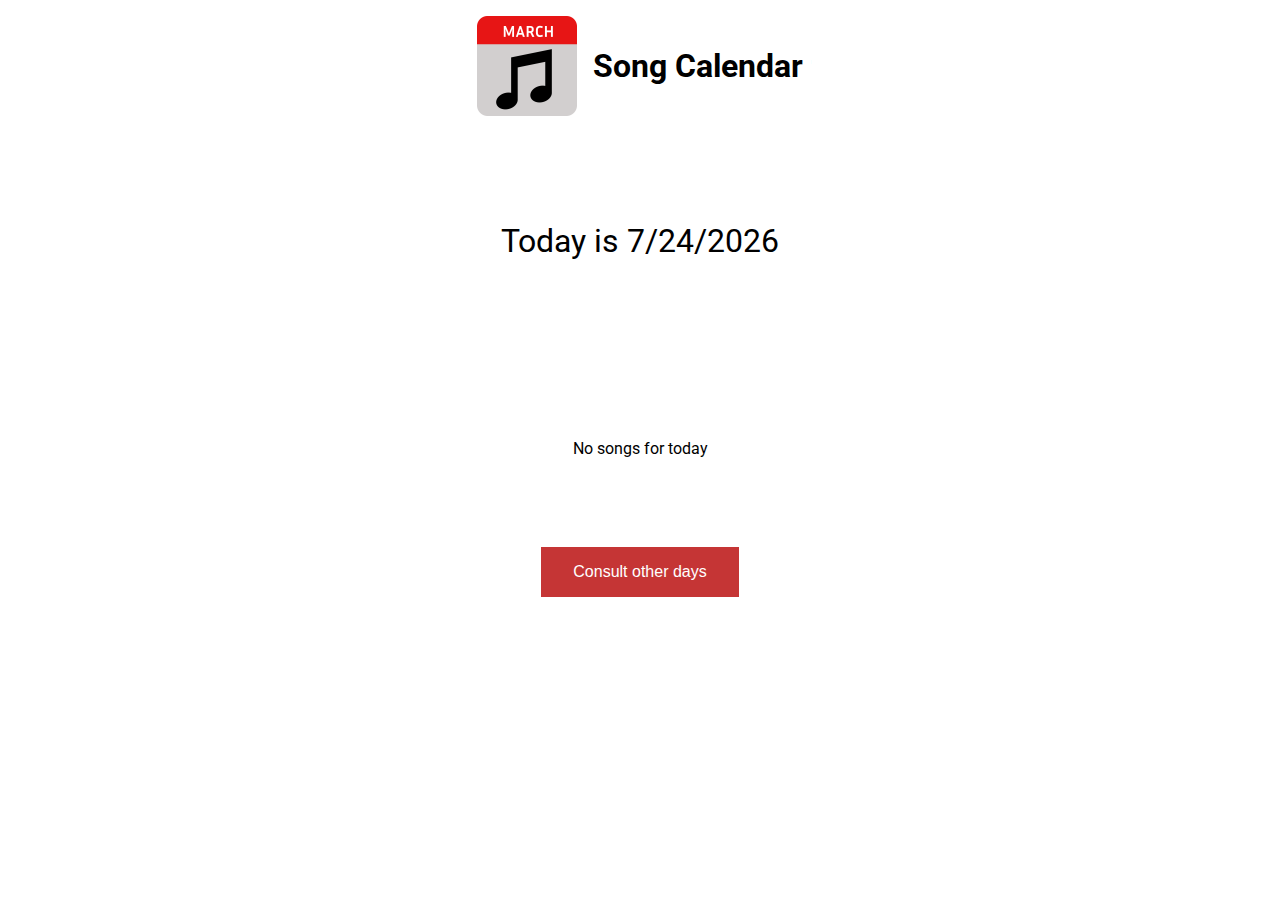
<file: index.html>
<!DOCTYPE html>
<html lang="en">
<head>
    <meta charset="UTF-8">
    <meta name="viewport" content="width=device-width, initial-scale=1.0">
    <title>Song Calendar</title>
    <link rel="stylesheet" href="style.css">
</head>
<body>
    <header>
        <a href="index.html"><img src="songcalendar.png" width="100" height="100"><h1>Song Calendar</h1></a>
    </header>
    <script src="start.js" type="module" defer></script>
</body>
</html>
</file>
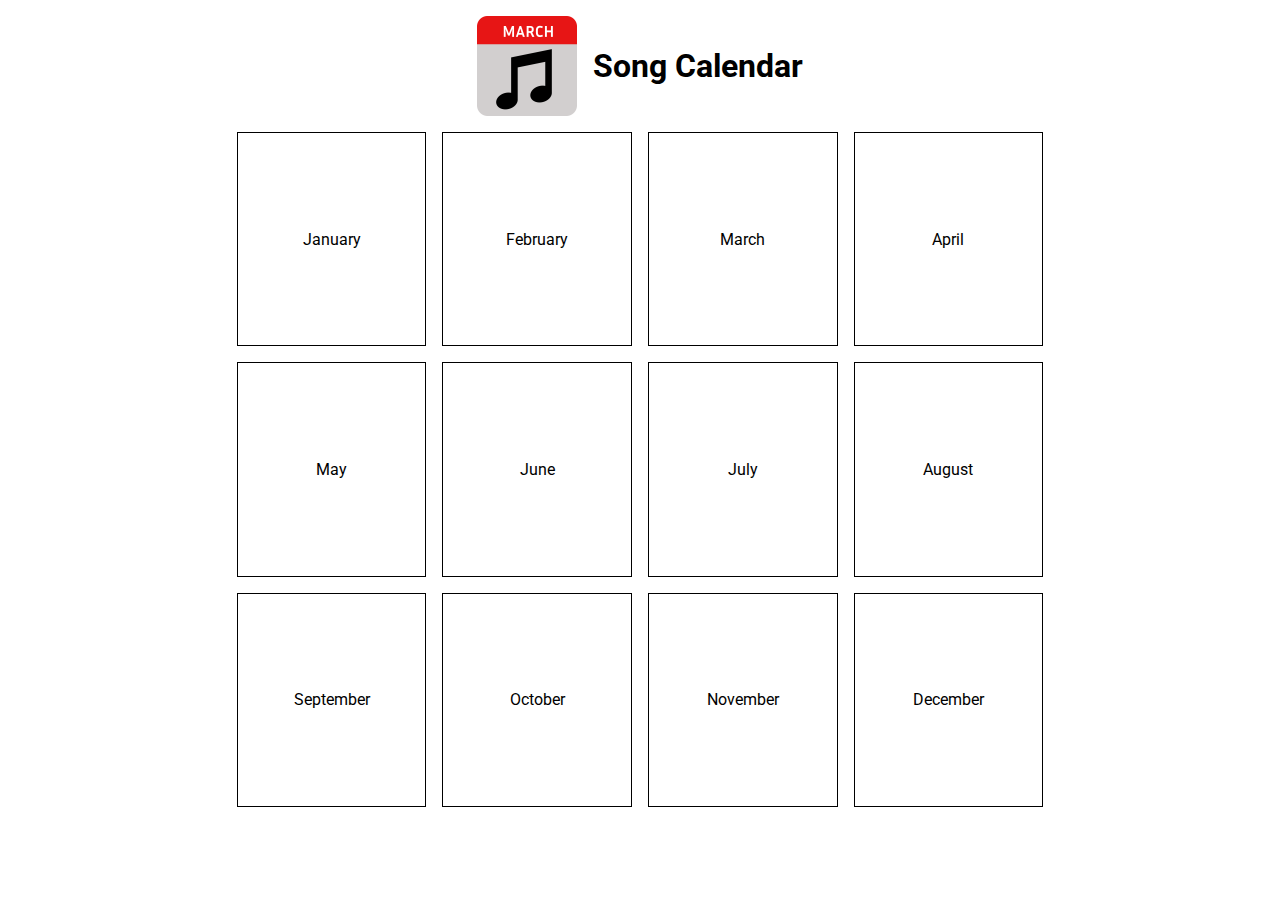
<file: calendar.html>
<!DOCTYPE html>
<html lang="en">
<head>
    <meta charset="UTF-8">
    <meta name="viewport" content="width=device-width, initial-scale=1.0">
    <title>Song Calendar</title>
    <link rel="stylesheet" href="style.css">
</head>
<body>
    <header>
        <a href="index.html"><img src="songcalendar.png" width="100" height="100"><h1>Song Calendar</h1></a>
    </header>
    <script src="calendar.js" type="module" defer></script>
</body>
</html>
</file>
<file: style.css>
@import url('https://fonts.googleapis.com/css2?family=Roboto:wght@300;400;500;700;900&display=swap');

* {
    font-family: 'Roboto', sans-serif;
}

#homecard {
    height: 75vh;
    width: 70vw;
    margin-left: auto;
    margin-right: auto;
    text-align: center;
}
/* --- elements in start --- */
header > a {
    display: flex;
    align-items: center;
    justify-content: center;
    gap: 1rem;
    margin: 1rem;
    text-decoration: none;
    color: inherit;
}

.todayis, .todaysongs {
    padding-top: 10%;
    padding-bottom: 10%;   
}

.todayis {
    font-size: xx-large;
}

#consultMoreButton {
    display: inline-block;
    border: none;
    padding: 1rem 2rem;
    margin: 0;
    text-decoration: none;
    background: rgb(197, 53, 53);
    color: #ffffff;
    font-family: sans-serif;
    font-size: 1rem;
    cursor: pointer;
    text-align: center;
    transition: background 250ms ease-in-out, transform 150ms ease;
}
    
#consultMoreButton:hover,
#consultMoreButton:focus {
    background: rgb(104, 25, 25);
}
    
#consultMoreButton:focus {
    outline: 1px solid #fff;
    outline-offset: -4px;
}
    
#consultMoreButton:active {
    transform: scale(0.99);
}

/* --- month selection view elements --- */
#calendarview {
    box-sizing: border-box;
    padding-left: 5%;
    padding-right: 5%;
    display: grid;
    height: 100%;
    width: 100%;
    grid-template-columns: repeat(4, 1fr);
    grid-template-rows: 3fr 3fr 3fr;
    gap: 1rem;
    align-items: center;
    justify-content: center;
}

.monthdiv {
    border: 1px solid black;
    align-self: stretch;
    width: auto;
    height: auto;
    display: flex;
    align-items: center;
    justify-content: center;
    cursor: pointer;
    transition: background 250ms ease-in-out, transform 150ms ease;
}

.monthdiv:hover,
.monthdiv:focus {
    background: rgb(201, 198, 198);
}

#monthsDiv {
    display: grid;
    grid-template-columns: 1fr 1fr 1fr 1fr 1fr 1fr 1fr;
    grid-template-rows: 1fr 1fr 1fr 1fr 1fr 1fr;
}

#monthnamediv {
    grid-area: 1/1/1/8;
    font-size: x-large;
}

/* --- common elements between month view and day view --- */

#monthnamediv, #daynamediv {
    display: flex;
    align-items: center;
    justify-content: center;
    padding: 2rem;
    background-color: rgb(197, 53, 53);
    color: white;
    border: 1px solid rgb(197, 53, 53);
}

#chevronleft, #chevronsleft {
    max-width: 100%;
    filter: invert(1);
    cursor: pointer;
}

/* --- day view --- */

.daynumber {
    align-self: stretch;
    width: auto;
    height: auto;
    display: flex;
    align-items: center;
    justify-content: center;
    cursor: pointer;
    transition: background 250ms ease-in-out, transform 150ms ease;
    box-sizing: border-box;
    border: 1px solid black;
    margin: -0.5px;
}

.daynumber:focus,
.daynumber:hover {
    background: rgb(201, 198, 198);
}

#dayView {
    font-size: x-large;
}
</file>
